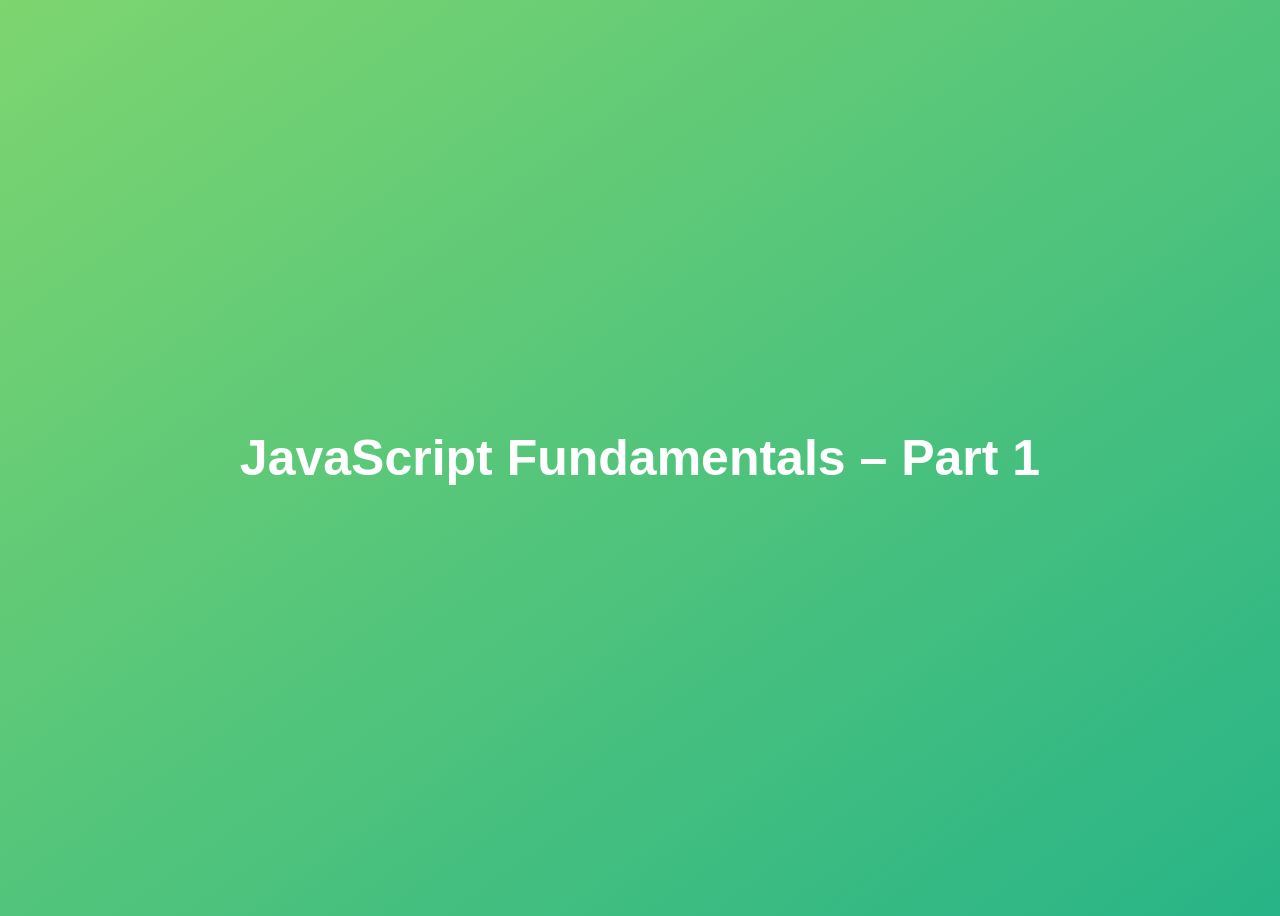
<file: 01-Fundamentals-Part-1/index.html>
<!DOCTYPE html>
<html lang="en">
  <head>
    <meta charset="UTF-8" />
    <meta name="viewport" content="width=device-width, initial-scale=1.0" />
    <meta http-equiv="X-UA-Compatible" content="ie=edge" />
    <title>JavaScript Fundamentals – Part 1</title>
    <style>
      body {
        height: 100vh;
        display: flex;
        align-items: center;
        background: linear-gradient(to top left, #28b487, #7dd56f);
      }
      h1 {
        font-family: sans-serif;
        font-size: 50px;
        line-height: 1.3;
        width: 100%;
        padding: 30px;
        text-align: center;
        color: white;
      }
    </style>
  </head>
  <body>
    <h1>JavaScript Fundamentals – Part 1</h1>
  </body>

  <script src="script.js"></script>
  <!-- <script src="assignment.js"></script> -->
</html>
</file>
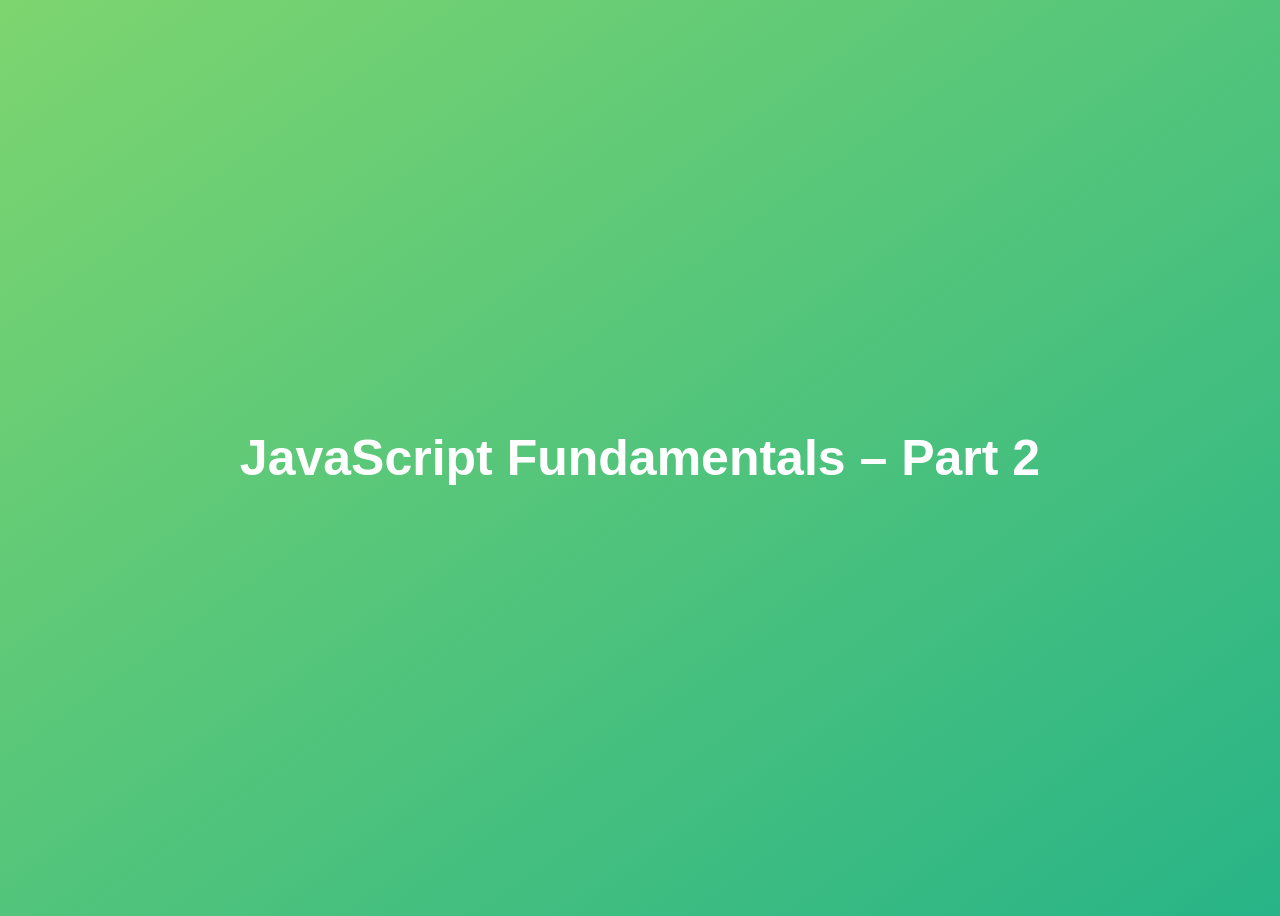
<file: 02-Fundamentals-Part-2/index.html>
<!DOCTYPE html>
<html lang="en">
  <head>
    <meta charset="UTF-8" />
    <meta name="viewport" content="width=device-width, initial-scale=1.0" />
    <meta http-equiv="X-UA-Compatible" content="ie=edge" />
    <title>JavaScript Fundamentals – Part 2</title>
    <style>
      body {
        height: 100vh;
        display: flex;
        align-items: center;
        background: linear-gradient(to top left, #28b487, #7dd56f);
      }
      h1 {
        font-family: sans-serif;
        font-size: 50px;
        line-height: 1.3;
        width: 100%;
        padding: 30px;
        text-align: center;
        color: white;
      }
    </style>
  </head>
  <body>
    <h1>JavaScript Fundamentals – Part 2</h1>
    <script src="script.js"></script>
  </body>
</html>
</file>
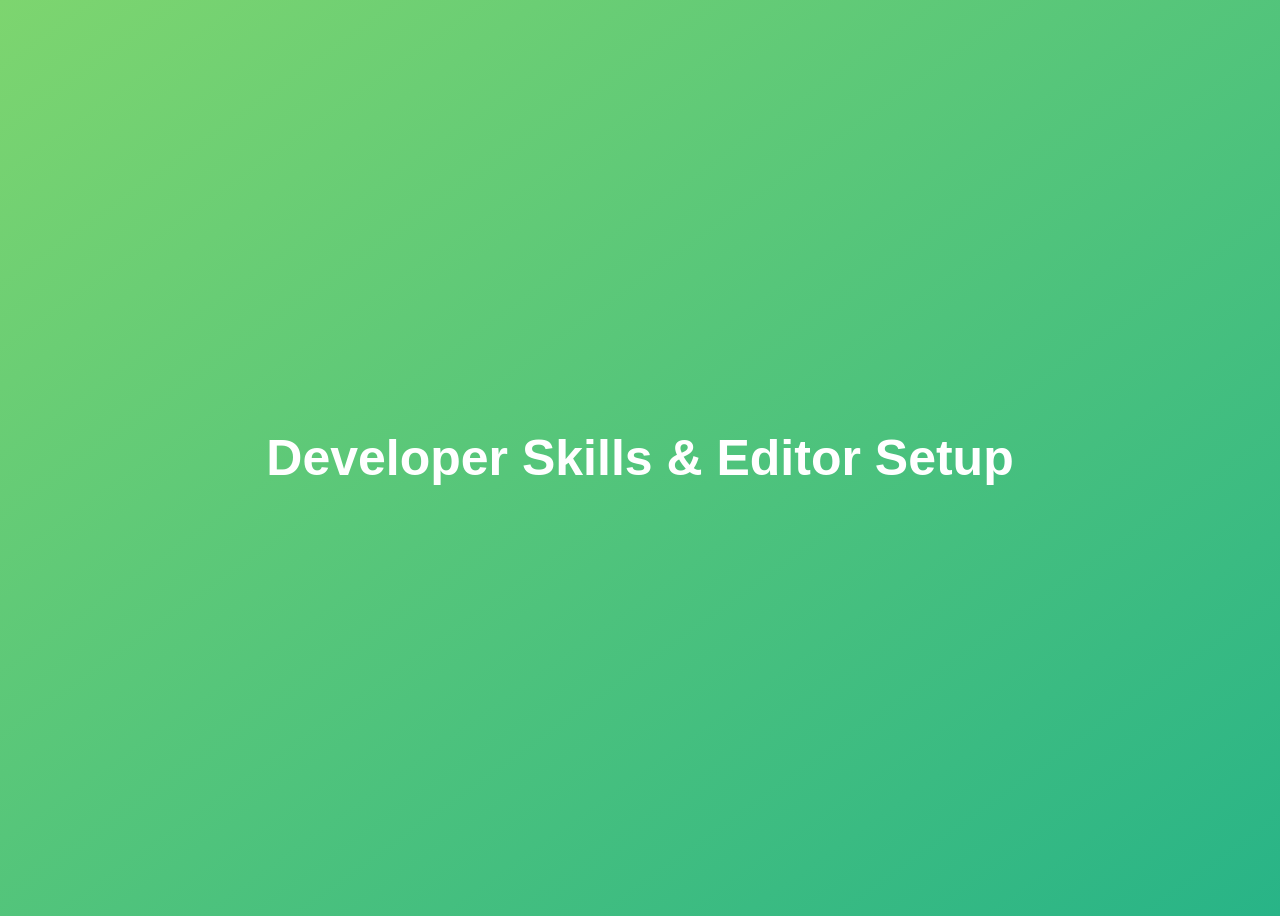
<file: 03-Developer-Skills/index.html>
<!DOCTYPE html>
<html lang="en">
  <head>
    <meta charset="UTF-8" />
    <meta name="viewport" content="width=device-width, initial-scale=1.0" />
    <meta http-equiv="X-UA-Compatible" content="ie=edge" />
    <title>Developer Skills & Editor Setup</title>
    <style>
      body {
        height: 100vh;
        display: flex;
        align-items: center;
        background: linear-gradient(to top left, #28b487, #7dd56f);
      }
      h1 {
        font-family: sans-serif;
        font-size: 50px;
        line-height: 1.3;
        width: 100%;
        padding: 30px;
        text-align: center;
        color: white;
      }
    </style>
  </head>
  <body>
    <h1>Developer Skills & Editor Setup</h1>
    <script src="script.js"></script>
  </body>
</html>
</file>
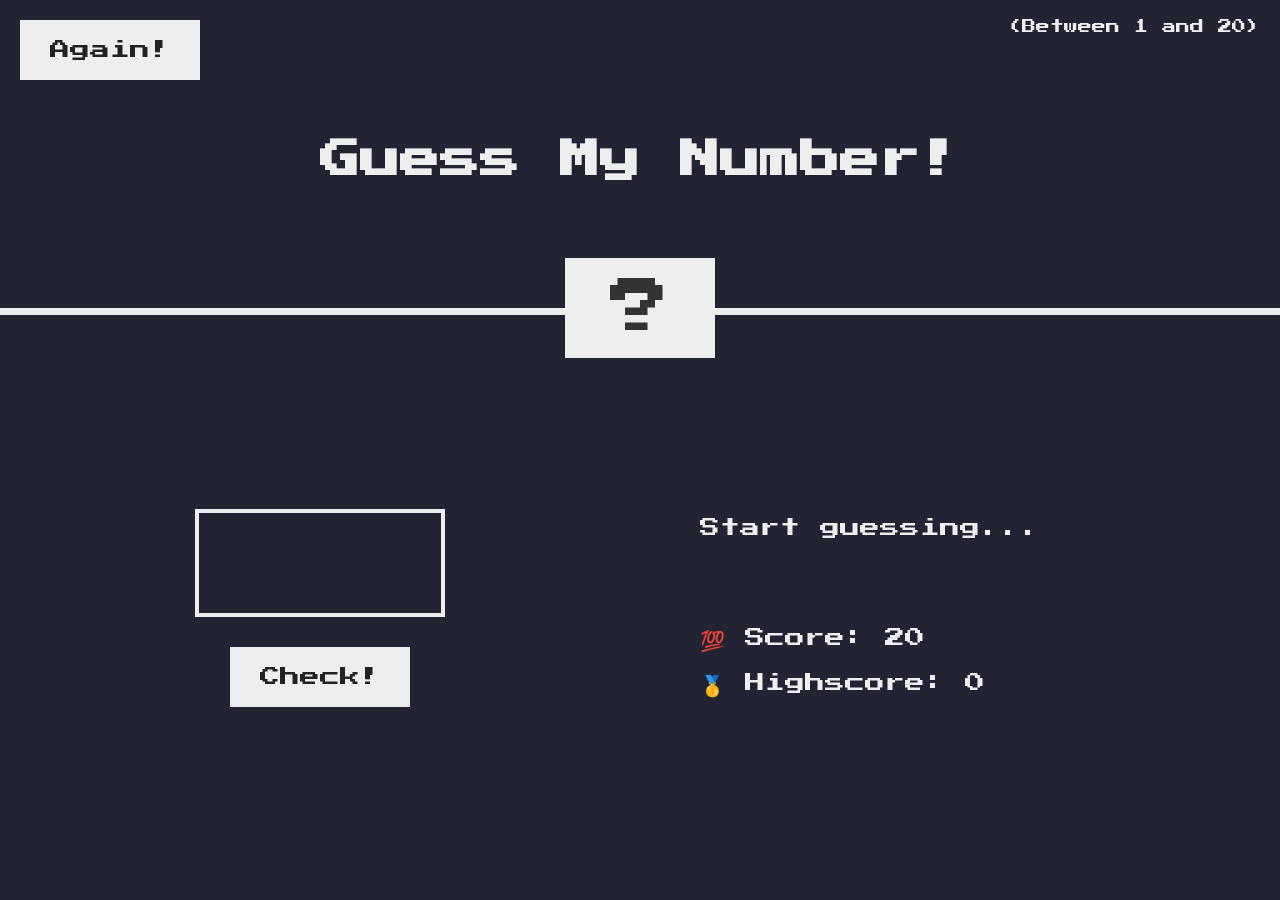
<file: 05-Guess-My-Number/index.html>
<!DOCTYPE html>
<html lang="en">
  <head>
    <meta charset="UTF-8" />
    <meta name="viewport" content="width=device-width, initial-scale=1.0" />
    <meta http-equiv="X-UA-Compatible" content="ie=edge" />
    <link rel="stylesheet" href="style.css" />
    <title>Guess My Number!</title>
  </head>
  <body>
    <header>
      <h1>Guess My Number!</h1>
      <p class="between">(Between 1 and 20)</p>
      <button class="btn again">Again!</button>
      <div class="number">?</div>
    </header>

    <main>
      <section class="left">
        <input type="number" class="guess" />

        <button class="btn check">Check!</button>
      </section>

      <section class="right">
        <p class="message"></p>
        <p class="label-score">💯 Score: <span class="score"></span></p>
        <p class="label-highscore">
          🥇 Highscore: <span class="highscore"></span>
        </p>
      </section>
    </main>
    <script src="script.js"></script>
  </body>
</html>
</file>
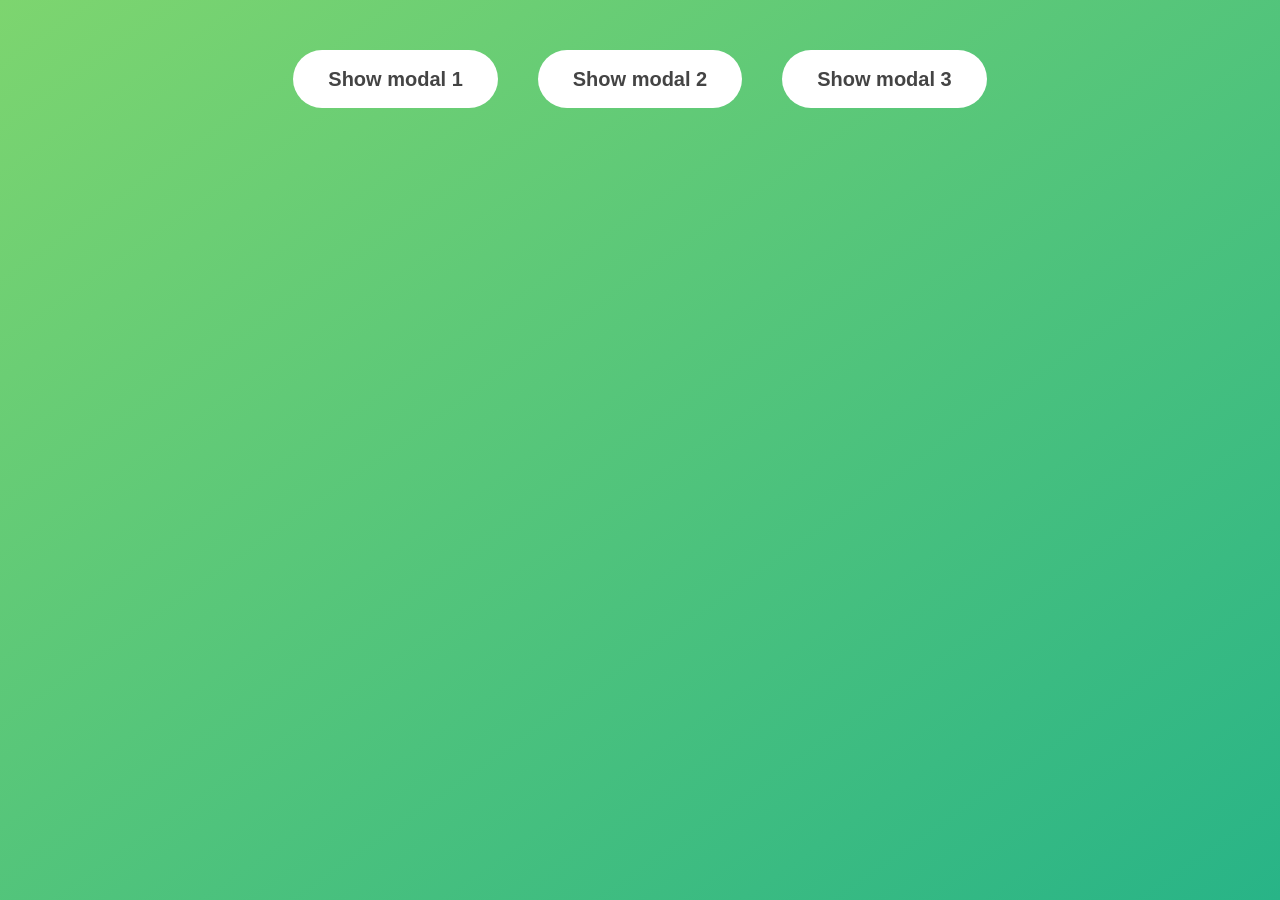
<file: 06-Modal/index.html>
<!DOCTYPE html>
<html lang="en">
  <head>
    <meta charset="UTF-8" />
    <meta name="viewport" content="width=device-width, initial-scale=1.0" />
    <meta http-equiv="X-UA-Compatible" content="ie=edge" />
    <link rel="stylesheet" href="style.css" />
    <title>Modal window</title>
  </head>
  <body>
    <button class="show-modal">Show modal 1</button>
    <button class="show-modal">Show modal 2</button>
    <button class="show-modal">Show modal 3</button>

    <div class="modal hidden">
      <button class="close-modal">&times;</button>
      <h1>I'm a modal window 😍</h1>
      <p>
        Lorem ipsum dolor sit amet, consectetur adipisicing elit, sed do eiusmod
        tempor incididunt ut labore et dolore magna aliqua. Ut enim ad minim
        veniam, quis nostrud exercitation ullamco laboris nisi ut aliquip ex ea
        commodo consequat. Duis aute irure dolor in reprehenderit in voluptate
        velit esse cillum dolore eu fugiat nulla pariatur. Excepteur sint
        occaecat cupidatat non proident, sunt in culpa qui officia deserunt
        mollit anim id est laborum.
      </p>
    </div>
    <div class="overlay hidden"></div>

    <script src="script.js"></script>
  </body>
</html>
</file>
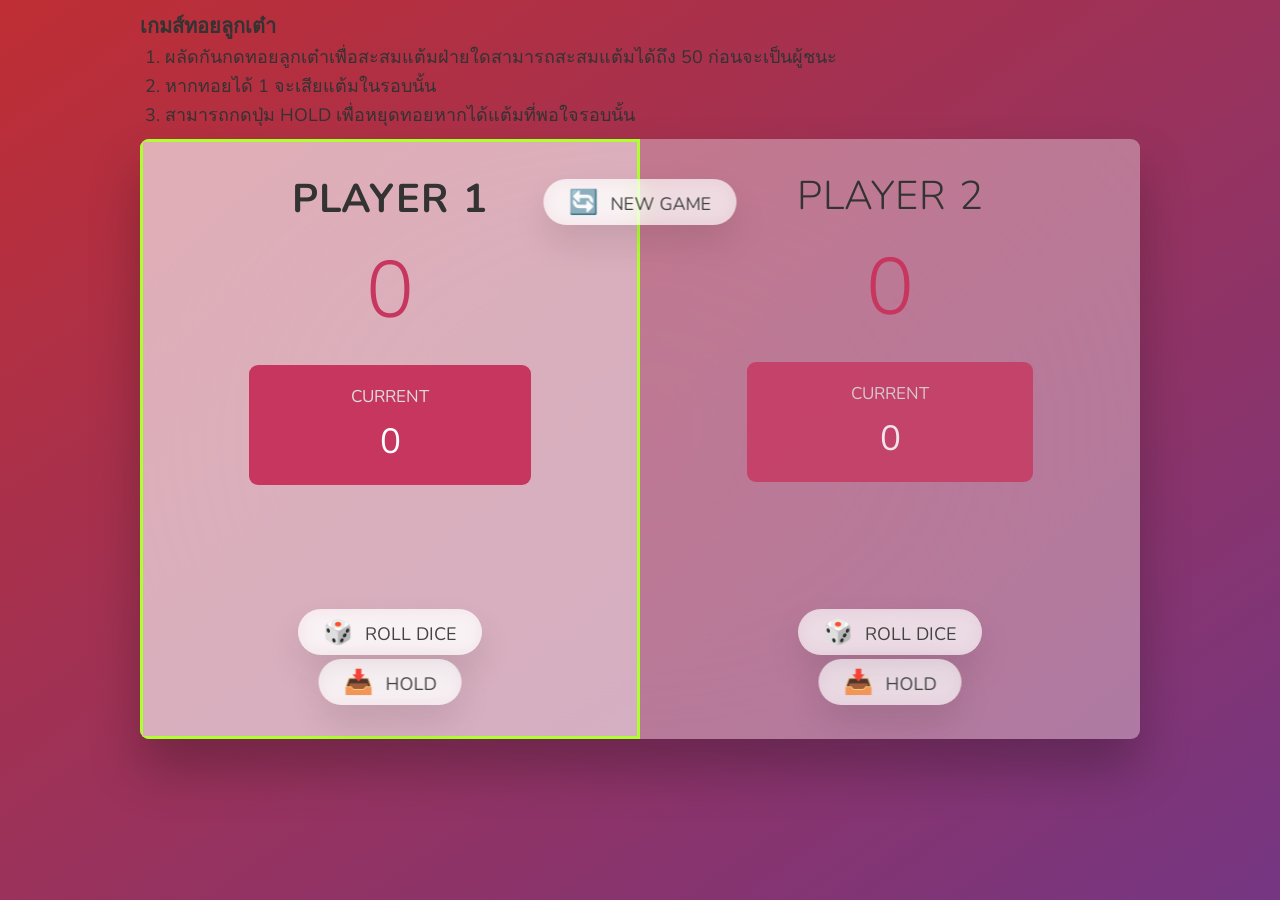
<file: 07-Pig-Game/index.html>
<!DOCTYPE html>
<html lang="en">
  <head>
    <meta charset="UTF-8" />
    <meta name="viewport" content="width=device-width, initial-scale=1.0" />
    <meta http-equiv="X-UA-Compatible" content="ie=edge" />
    <link rel="stylesheet" href="style.css" />
    <title>Pig Game</title>
  </head>

  <body>
    <div class="description">
      <h1>เกมส์ทอยลูกเต๋า</h1>
      <ol>
        <li>
          ผลัดกันกดทอยลูกเต๋าเพื่อสะสมแต้มฝ่ายใดสามารถสะสมแต้มได้ถึง 50
          ก่อนจะเป็นผู้ชนะ
        </li>
        <li>หากทอยได้ 1 จะเสียแต้มในรอบนั้น</li>
        <li>สามารถกดปุ่ม HOLD เพื่อหยุดทอยหากได้แต้มที่พอใจรอบนั้น</li>
      </ol>
    </div>

    <main>
      <section class="player player--1">
        <h2 class="name" id="name--1"><!-- Player 1 --></h2>
        <p class="total-score" id="total-score--1"><!-- 0 --></p>
        <div class="current">
          <p class="current-label">Current</p>
          <p class="current-score" id="current-score--1"><!-- 0 --></p>
        </div>
        <img src="dice-5.png" alt="Playing dice" class="dice1" />
        <button class="btn btn--roll1">🎲 Roll dice</button>
        <button class="btn btn--hold1">📥 Hold</button>
      </section>

      <section class="player player--2">
        <h2 class="name" id="name--2"><!-- Player 2 --></h2>
        <p class="total-score" id="total-score--2"><!-- 0 --></p>
        <div class="current">
          <p class="current-label">Current</p>
          <p class="current-score" id="current-score--2"><!-- 0 --></p>
        </div>
        <img src="dice-5.png" alt="Playing dice" class="dice2" />
        <button class="btn btn--roll2">🎲 Roll dice</button>
        <button class="btn btn--hold2">📥 Hold</button>
      </section>

      <button class="btn btn--new">🔄 New game</button>
    </main>
    <script src="script.js"></script>
  </body>
</html>
</file>
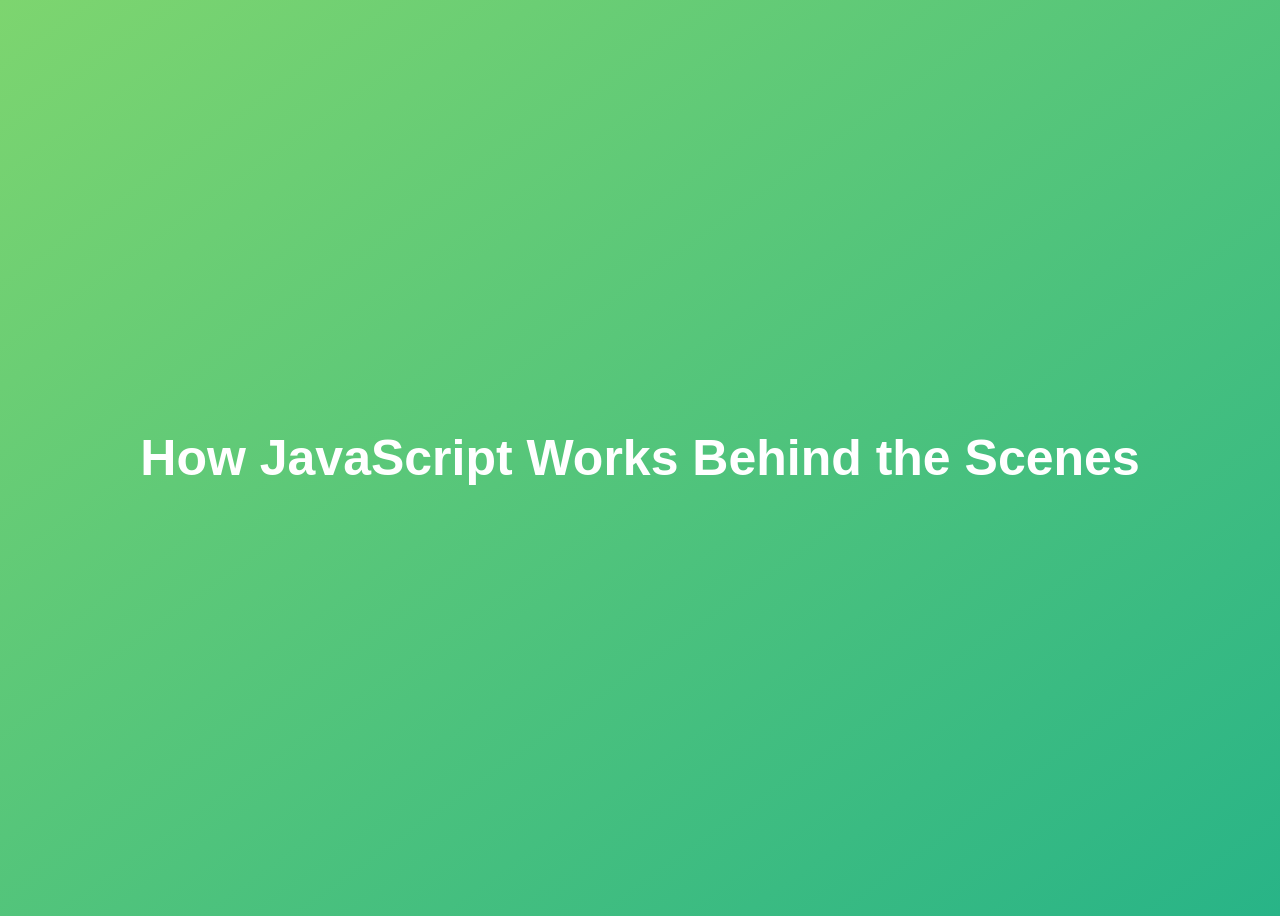
<file: 08-Behind-the-Scenes/index.html>
<!DOCTYPE html>
<html lang="en">
  <head>
    <meta charset="UTF-8" />
    <meta name="viewport" content="width=device-width, initial-scale=1.0" />
    <meta http-equiv="X-UA-Compatible" content="ie=edge" />
    <title>How JavaScript Works Behind the Scenes</title>
    <style>
      body {
        height: 100vh;
        display: flex;
        align-items: center;
        background: linear-gradient(to top left, #28b487, #7dd56f);
      }
      h1 {
        font-family: sans-serif;
        font-size: 50px;
        line-height: 1.3;
        width: 100%;
        padding: 30px;
        text-align: center;
        color: white;
      }
    </style>
  </head>
  <body>
    <h1>How JavaScript Works Behind the Scenes</h1>
    <script src="script.js"></script>
  </body>
</html>
</file>
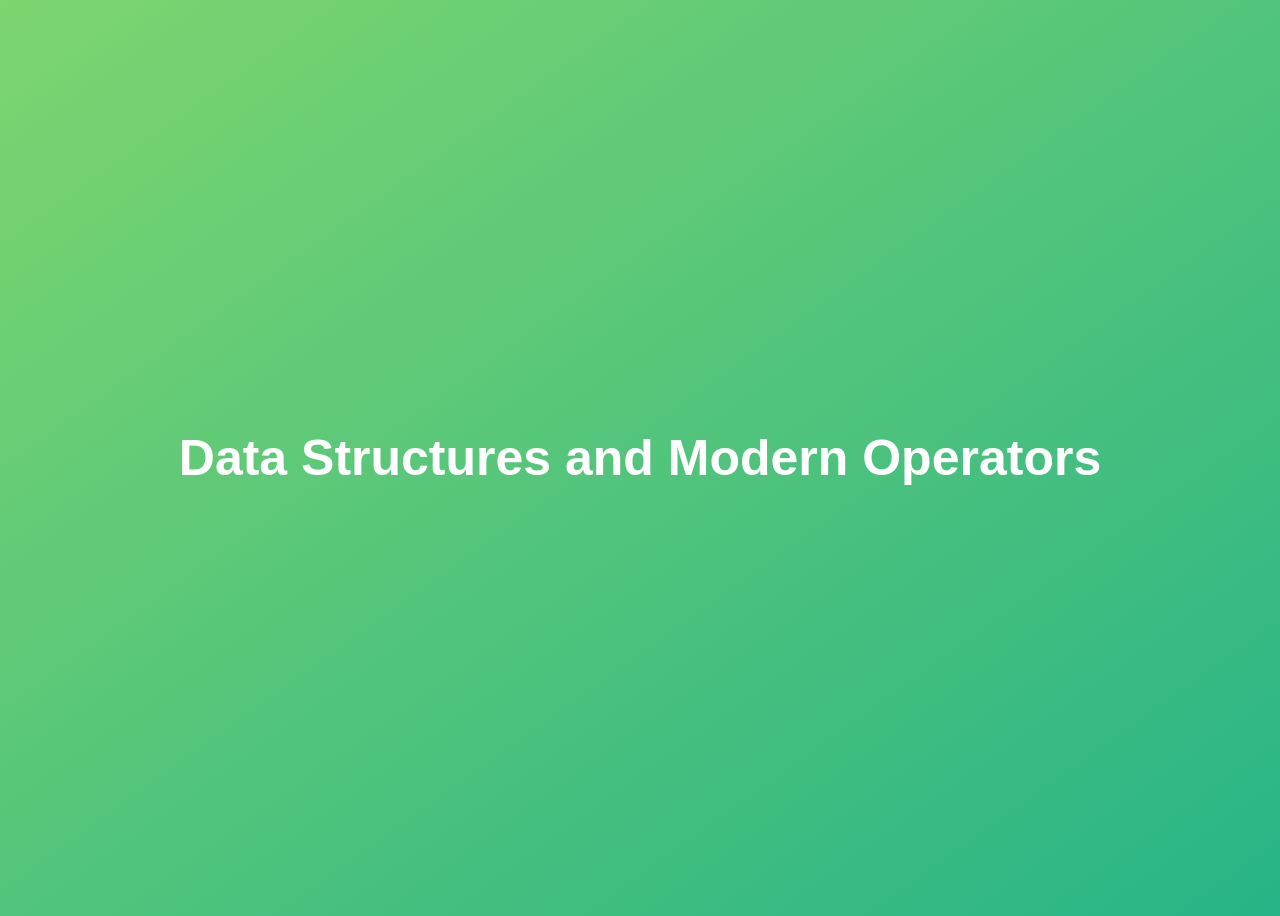
<file: 09-Data-Structures-Operators/index.html>
<!DOCTYPE html>
<html lang="en">
  <head>
    <meta charset="UTF-8" />
    <meta name="viewport" content="width=device-width, initial-scale=1.0" />
    <meta http-equiv="X-UA-Compatible" content="ie=edge" />
    <title>Data Structures and Modern Operators</title>
    <style>
      body {
        height: 100vh;
        display: flex;
        align-items: center;
        background: linear-gradient(to top left, #28b487, #7dd56f);
      }
      h1 {
        font-family: sans-serif;
        font-size: 50px;
        line-height: 1.3;
        width: 100%;
        padding: 30px;
        text-align: center;
        color: white;
      }
      button {
        width: 50px;
        height: 20px;
        margin: 10px;
      }
      textarea {
        width: 300px;
        height: 100px;
      }
    </style>
  </head>
  <body>
    <h1>Data Structures and Modern Operators</h1>
    <script src="script.js"></script>
  </body>
</html>
</file>
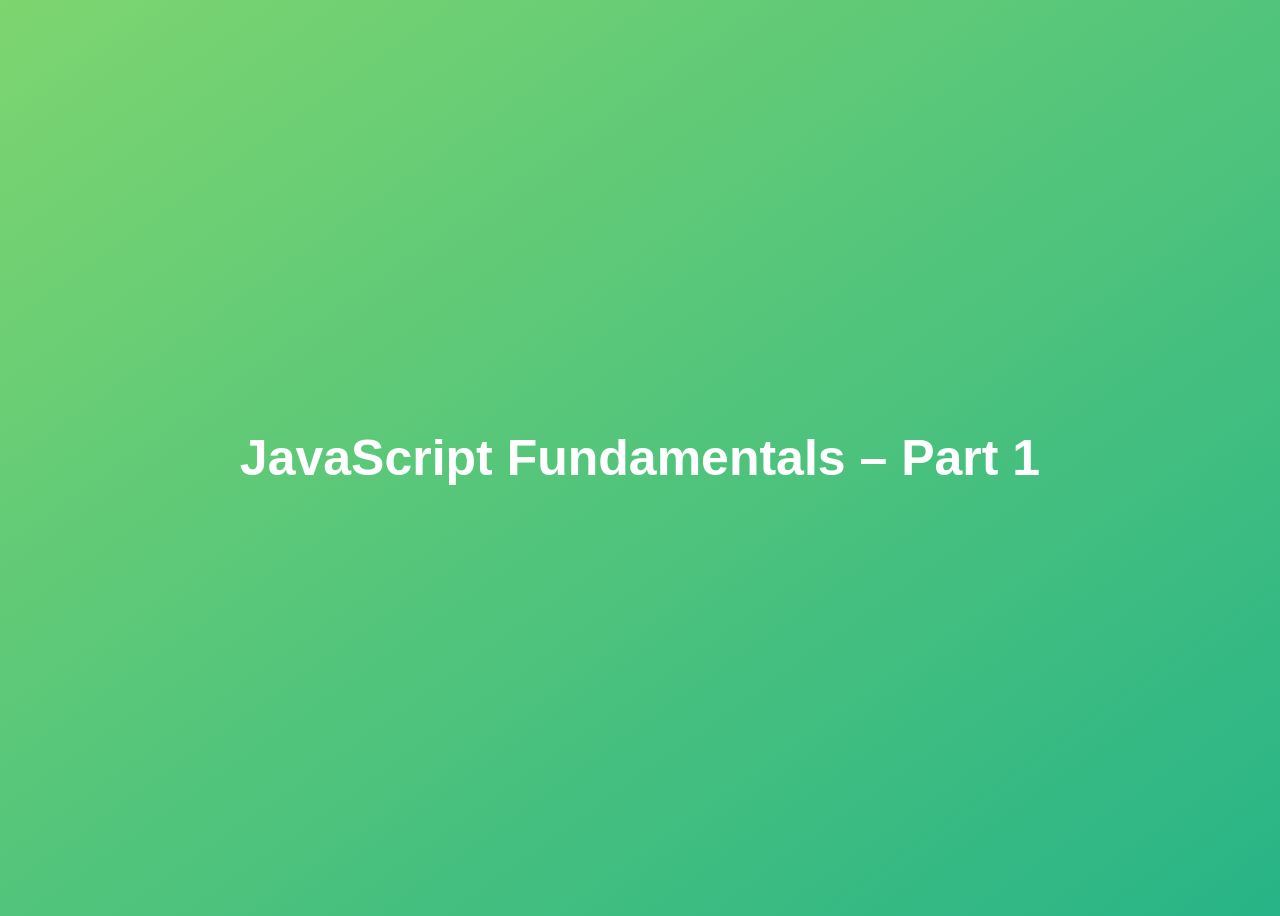
<file: 01-Fundamentals-Part-1/starter/index.html>
<!DOCTYPE html>
<html lang="en">
  <head>
    <meta charset="UTF-8" />
    <meta name="viewport" content="width=device-width, initial-scale=1.0" />
    <meta http-equiv="X-UA-Compatible" content="ie=edge" />
    <title>JavaScript Fundamentals – Part 1</title>
    <style>
      body {
        height: 100vh;
        display: flex;
        align-items: center;
        background: linear-gradient(to top left, #28b487, #7dd56f);
      }
      h1 {
        font-family: sans-serif;
        font-size: 50px;
        line-height: 1.3;
        width: 100%;
        padding: 30px;
        text-align: center;
        color: white;
      }
    </style>
  </head>
  <body>
    <h1>JavaScript Fundamentals – Part 1</h1>
  </body>
</html>
</file>
<file: 05-Guess-My-Number/style.css>
@import url("https://fonts.googleapis.com/css?family=Press+Start+2P&display=swap");

* {
  margin: 0;
  padding: 0;
  box-sizing: inherit;
}

html {
  font-size: 62.5%;
  box-sizing: border-box;
}

body {
  font-family: "Press Start 2P", sans-serif;
  color: #eee;
  background-color: #222;
  /* background-color: #60b347; */
}

/* LAYOUT */
header {
  position: relative;
  height: 35vh;
  border-bottom: 7px solid #eee;
}

main {
  height: 65vh;
  color: #eee;
  display: flex;
  align-items: center;
  justify-content: space-around;
}

.left {
  width: 52rem;
  display: flex;
  flex-direction: column;
  align-items: center;
}

.right {
  width: 52rem;
  font-size: 2rem;
}

/* ELEMENTS STYLE */
h1 {
  font-size: 4rem;
  text-align: center;
  position: absolute;
  width: 100%;
  top: 52%;
  left: 50%;
  transform: translate(-50%, -50%);
}

.number {
  display: flex;
  justify-content: center;
  align-items: center;
  background: #eee;
  color: #333;
  font-size: 6rem;
  width: 15rem;
  height: 10rem;
  padding: 3rem 0rem;
  text-align: center;
  position: absolute;
  bottom: 0;
  left: 50%;
  transform: translate(-50%, 50%);
}

.between {
  font-size: 1.4rem;
  position: absolute;
  top: 2rem;
  right: 2rem;
}

.again {
  position: absolute;
  top: 2rem;
  left: 2rem;
}

.guess {
  background: none;
  border: 4px solid #eee;
  font-family: inherit;
  color: inherit;
  font-size: 5rem;
  padding: 2.5rem;
  width: 25rem;
  text-align: center;
  display: block;
  margin-bottom: 3rem;
}

.btn {
  border: none;
  background-color: #eee;
  color: #222;
  font-size: 2rem;
  font-family: inherit;
  padding: 2rem 3rem;
  cursor: pointer;
}

.btn:hover {
  background-color: #ccc;
}

.message {
  margin-bottom: 8rem;
  height: 3rem;
}

.label-score {
  margin-bottom: 2rem;
}
</file>
<file: 06-Modal/style.css>
* {
  margin: 0;
  padding: 0;
  box-sizing: inherit;
}

html {
  font-size: 62.5%;
  box-sizing: border-box;
}

body {
  font-family: sans-serif;
  color: #333;
  line-height: 1.5;
  height: 100vh;
  position: relative;
  display: flex;
  align-items: flex-start;
  justify-content: center;
  background: linear-gradient(to top left, #28b487, #7dd56f);
}

.show-modal {
  font-size: 2rem;
  font-weight: 600;
  padding: 1.75rem 3.5rem;
  margin: 5rem 2rem;
  border: none;
  background-color: #fff;
  color: #444;
  border-radius: 10rem;
  cursor: pointer;
}

.close-modal {
  position: absolute;
  top: 1.2rem;
  right: 2rem;
  font-size: 5rem;
  color: #333;
  cursor: pointer;
  border: none;
  background: none;
}

h1 {
  font-size: 2.5rem;
  margin-bottom: 2rem;
}

p {
  font-size: 1.8rem;
}

/* -------------------------- */
/* CLASSES TO MAKE MODAL WORK */
.hidden {
  display: none;
}

.modal {
  position: absolute;
  top: 50%;
  left: 50%;
  transform: translate(-50%, -50%);
  width: 70%;

  background-color: white;
  padding: 6rem;
  border-radius: 5px;
  box-shadow: 0 3rem 5rem rgba(0, 0, 0, 0.3);
  z-index: 10;
}

.overlay {
  position: absolute;
  top: 0;
  left: 0;
  width: 100%;
  height: 100%;
  background-color: rgba(0, 0, 0, 0.6);
  backdrop-filter: blur(3px);
  z-index: 5;
}
</file>
<file: 07-Pig-Game/style.css>
@import url("https://fonts.googleapis.com/css2?family=Nunito&display=swap");

* {
  margin: 0;
  padding: 0;
  box-sizing: inherit;
}

html {
  font-size: 62.5%;
  box-sizing: border-box;
}

body {
  font-family: "Nunito", sans-serif;
  font-weight: 400;
  height: 100vh;
  color: #333;
  background-image: linear-gradient(to top left, #753682 0%, #bf2e34 100%);
  display: grid;
  grid-template-rows: 1fr 10fr;
  align-items: start;
  justify-content: center;
}

.description {
  margin-top: 10px;
  margin-bottom: 10px;
}

.description ol {
  margin-left: 25px;
  font-size: 18px;
}

/* LAYOUT */
main {
  position: relative;
  width: 100rem;
  height: 60rem;
  background-color: rgba(255, 255, 255, 0.35);
  backdrop-filter: blur(200px);
  filter: blur();
  box-shadow: 0 3rem 5rem rgba(0, 0, 0, 0.25);
  border-radius: 9px;
  overflow: hidden;
  display: flex;
}

.player {
  flex: 50%;
  padding: 3rem;
  display: flex;
  flex-direction: column;
  align-items: center;
  transition: all 0.75s;
}

/* ELEMENTS */
.name {
  position: relative;
  font-size: 4rem;
  text-transform: uppercase;
  letter-spacing: 1px;
  word-spacing: 2px;
  font-weight: 300;
  margin-bottom: 1rem;
}

.total-score {
  font-size: 8rem;
  font-weight: 300;
  color: #c7365f;
  margin-bottom: 20px;
}

.player--active {
  background-color: rgba(255, 255, 255, 0.4);
  border: greenyellow solid;
}
.player--active .name {
  font-weight: 700;
}
.player--active .score {
  font-weight: 400;
}

.player--active .current {
  opacity: 1;
}

.current {
  background-color: #c7365f;
  opacity: 0.8;
  border-radius: 9px;
  color: #fff;
  width: 65%;
  padding: 2rem;
  text-align: center;
  transition: all 0.75s;
  margin-bottom: 10px;
}

.current-label {
  text-transform: uppercase;
  margin-bottom: 1rem;
  font-size: 1.7rem;
  color: #ddd;
}

.current-score {
  font-size: 3.5rem;
}

/* ABSOLUTE POSITIONED ELEMENTS */
.btn {
  position: absolute;
  left: 50%;
  transform: translateX(-50%);
  color: #444;
  background: none;
  border: none;
  font-family: inherit;
  font-size: 1.8rem;
  text-transform: uppercase;
  cursor: pointer;
  font-weight: 400;
  transition: all 0.2s;

  background-color: white;
  background-color: rgba(255, 255, 255, 0.6);
  backdrop-filter: blur(10px);

  padding: 0.7rem 2.5rem;
  border-radius: 50rem;
  box-shadow: 0 1.75rem 3.5rem rgba(0, 0, 0, 0.1);
}

.btn::first-letter {
  font-size: 2.4rem;
  display: inline-block;
  margin-right: 0.7rem;
}

.btn--new {
  top: 4rem;
}

.btn--roll1 {
  top: 47rem;
  left: 25rem;
}
.btn--hold1 {
  top: 52rem;
  left: 25rem;
}

.btn--roll2 {
  top: 47rem;
  left: 75rem;
}
.btn--hold2 {
  top: 52rem;
  left: 75rem;
}

.btn:active {
  transform: translate(-50%, 3px);
  box-shadow: 0 1rem 2rem rgba(0, 0, 0, 0.15);
}

.btn:focus {
  outline: none;
}

.dice1 {
  height: 10rem;
  box-shadow: 0 2rem 5rem rgba(0, 0, 0, 0.2);
}

.dice2 {
  height: 10rem;
  box-shadow: 0 2rem 5rem rgba(0, 0, 0, 0.2);
}

.player--winner {
  background-color: #2f2f2f;
}

.player--winner .name {
  font-weight: 700;
  color: #c7365f;
}

.hidden {
  display: none;
}
</file>
